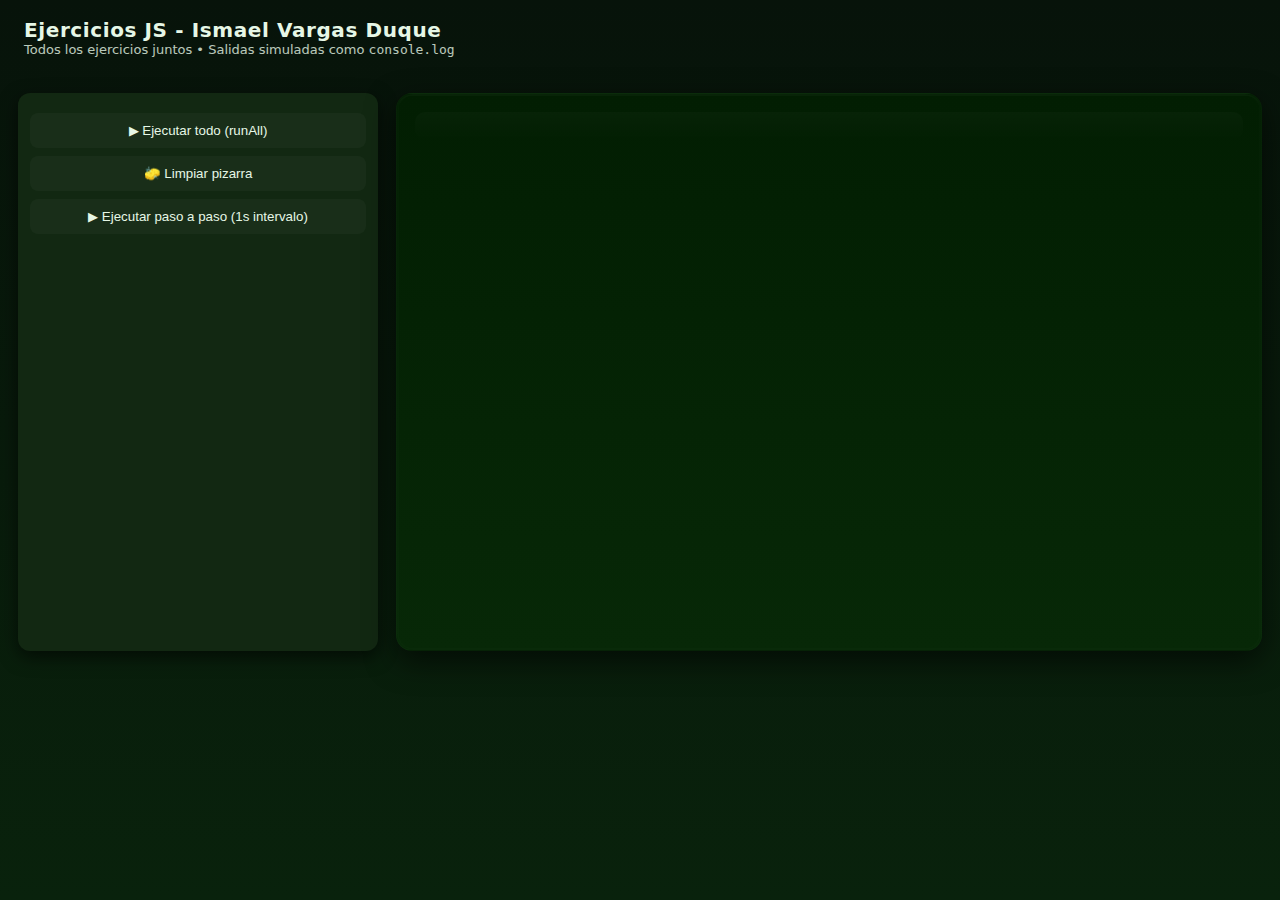
<file: Cliente/ActividadesConFunciones/index.html>
<!DOCTYPE html>
<html lang="en">
  <head>
    <meta charset="UTF-8" />
    <meta name="viewport" content="width=device-width, initial-scale=1.0" />
    <title>Actividades con Funciones</title>
    <link rel="stylesheet" href="style.css" />
    <script defer src="ejercicios.js"></script>
  </head>
  <body>
    <header>
      <div>
        <h1>Ejercicios JS - Ismael Vargas Duque</h1>
        <div class="meta">
          Todos los ejercicios juntos • Salidas simuladas como
          <code>console.log</code>
        </div>
      </div>
    </header>
    <div class="wrap">
      <aside class="controls">
        <button id="runAllBtn">▶ Ejecutar todo (runAll)</button>
        <button id="clearBtn">🧽 Limpiar pizarra</button>
        <button id="runStepBtn">▶ Ejecutar paso a paso (1s intervalo)</button>        
      </aside>

      <main>
        <div class="pizarra">
          <div id="console" aria-live="polite"></div>
        </div>
      </main>
    </div>
  </body>
</html>
</file>
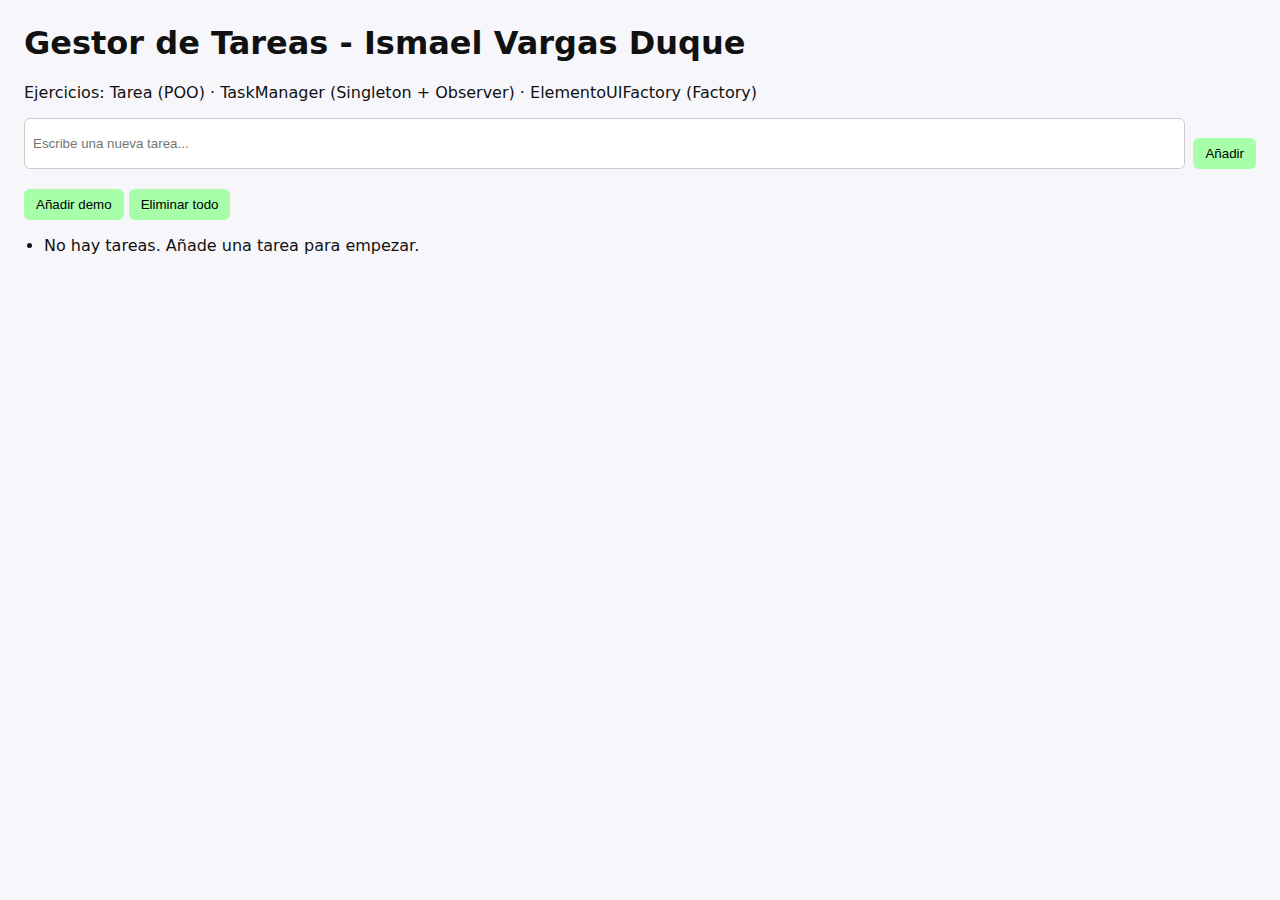
<file: Cliente/ActividadesDePatronesYDocu/index.html>
<!DOCTYPE html>
<html lang="en">
  <head>
    <meta charset="UTF-8" />
    <meta name="viewport" content="width=device-width, initial-scale=1.0" />
    <title>Patrones y Documentación</title>
    <link rel="stylesheet" href="styles.css" />
    <script type="module" src="./app.js"></script>
  </head>
  <body>
    <header>
      <h1>Gestor de Tareas - Ismael Vargas Duque</h1>
      <p>
        Ejercicios: Tarea (POO) · TaskManager (Singleton + Observer) ·
        ElementoUIFactory (Factory)
      </p>
    </header>

    <section>
      <form id="formTarea">
        <input
          id="inputTarea"
          type="text"
          placeholder="Escribe una nueva tarea..."
          required
        />
        <button type="submit">Añadir</button>
      </form>

      <div id="controles">
        <button id="btnAddDemo">Añadir demo</button>
        <button id="btnClearAll">Eliminar todo</button>
      </div>

      <ul id="listaTareas" aria-live="polite"></ul>
    </section>
  </body>
</html>
</file>
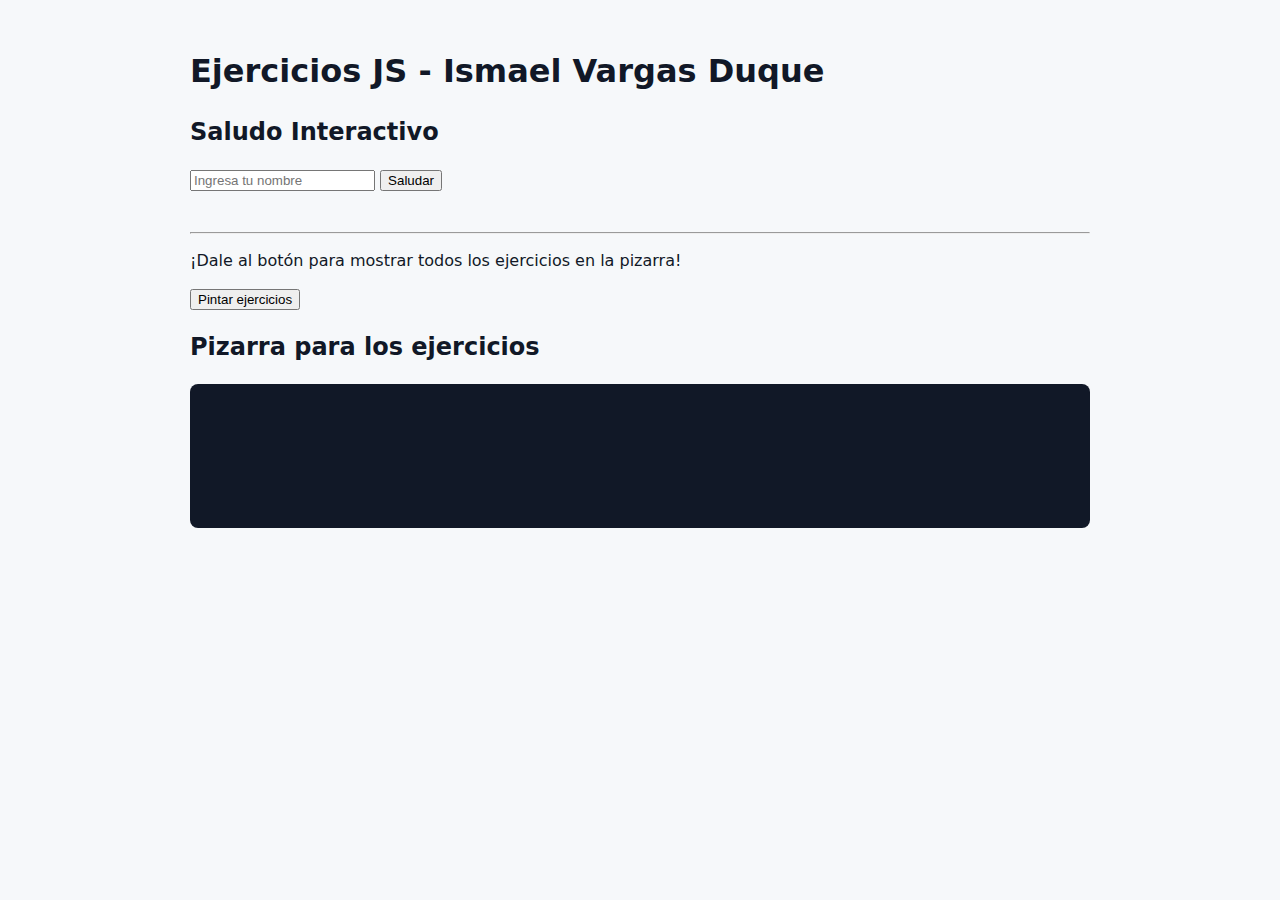
<file: Cliente/ActividadesObjetos/index.html>
<!DOCTYPE html>
<html lang="en">
  <head>
    <meta charset="UTF-8" />
    <meta name="viewport" content="width=device-width, initial-scale=1.0" />
    <title>Ejercicios JS</title>
    <link rel="stylesheet" href="style.css" />
    <script defer src="ejercicios.js"></script>
  </head>
  <body>
    <main>
      <h1>Ejercicios JS - Ismael Vargas Duque</h1>

      <!-- Ejercicio 10  -->
      <section>
        <h2>Saludo Interactivo</h2>
        <input id="nombre" placeholder="Ingresa tu nombre" />
        <button id="saludar">Saludar</button>
        <div id="mensajes"></div>
      </section>
      <br />
      <hr />

      <p>¡Dale al botón para mostrar todos los ejercicios en la pizarra!</p>
      <button id="runAll">Pintar ejercicios</button>

      <section>
        <h2>Pizarra para los ejercicios</h2>
        <div id="salida"></div>
      </section>
    </main>
  </body>
</html>
</file>
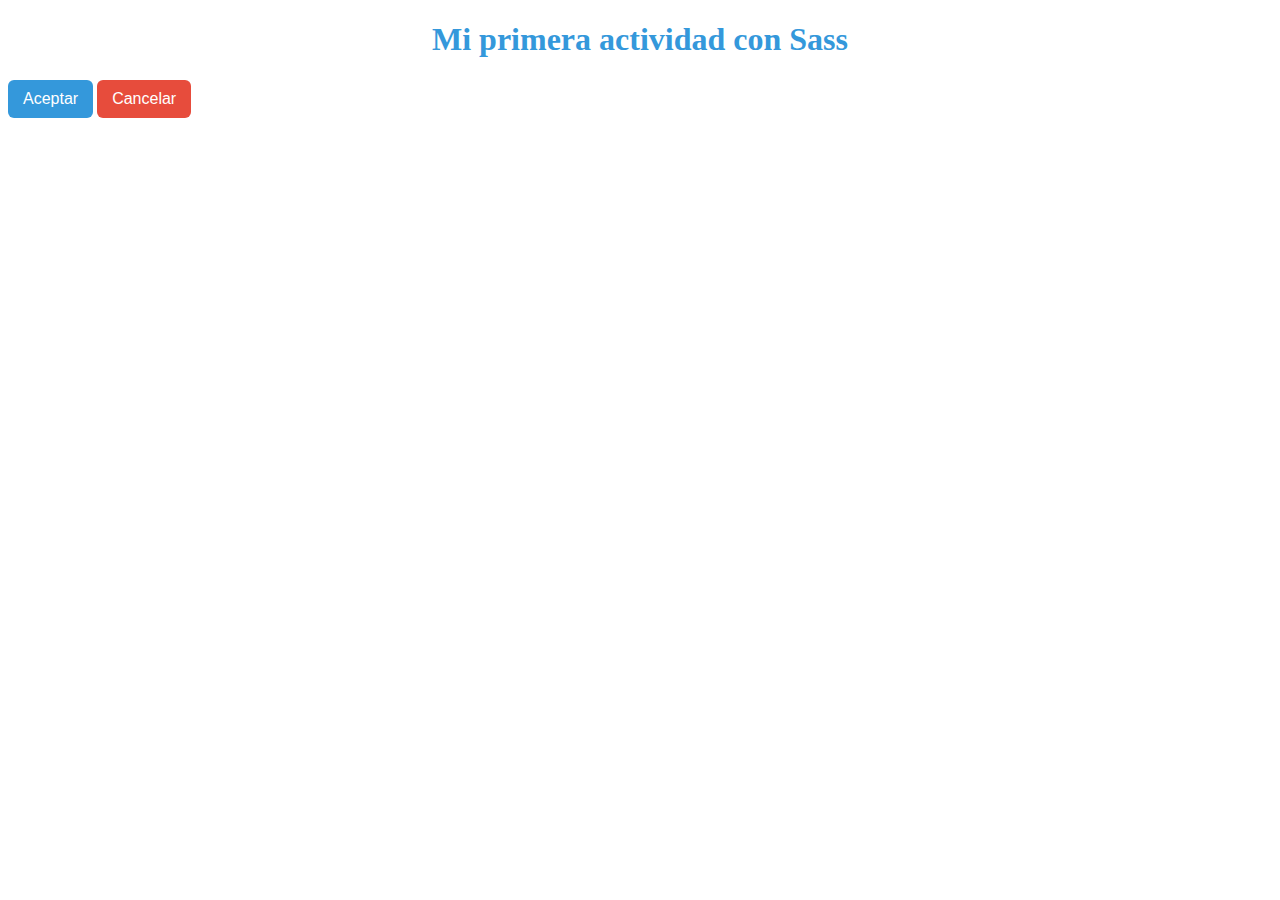
<file: Interfaz/IntroduccionASass/index.html>
<!DOCTYPE html>
<html lang="en">
  <head>
    <meta charset="UTF-8" />
    <meta name="viewport" content="width=device-width, initial-scale=1.0" />
    <link rel="stylesheet" href="css/styles.css">
    <title>Document</title>
  </head>
  <body>
    <h1>Mi primera actividad con Sass</h1>
    <button class="btn-primary">Aceptar</button>
    <button class="btn-secondary">Cancelar</button>
  </body>
</html>
</file>
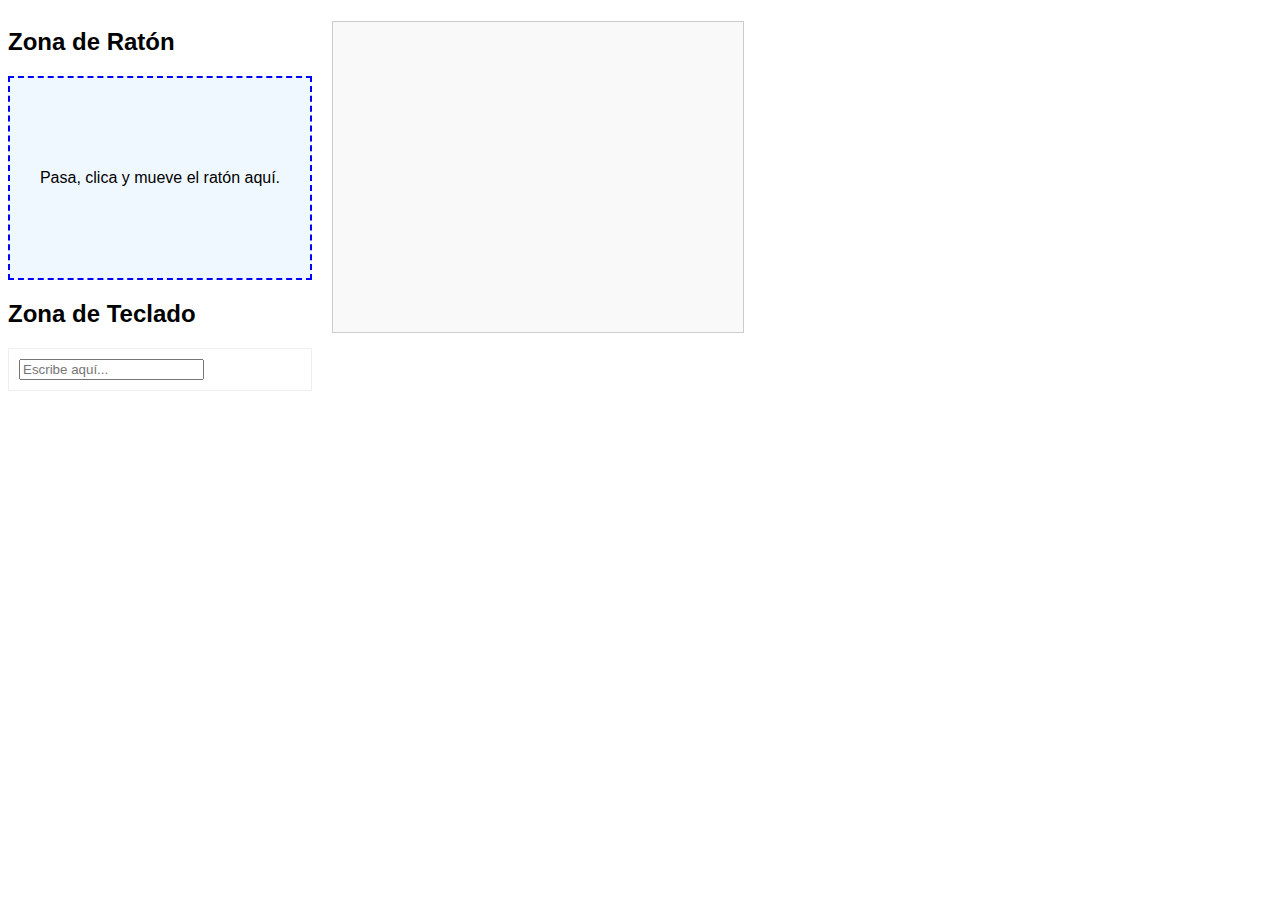
<file: Cliente/ActividadEventos/ejercicio1.html>
<!DOCTYPE html>
<html lang="es">
  <head>
    <meta charset="UTF-8" />
    <meta name="viewport" content="width=device-width, initial-scale=1.0" />
    <title>RA5 - Ejercicio 1: Laboratorio</title>
    <script defer src="script1.js"></script>
    <style>
      body {
        font-family: sans-serif;
        display: flex;
        gap: 20px;
      }
      #zona-mouse {
        width: 300px;
        height: 200px;
        border: 2px dashed blue;
        background: #f0f8ff;
        display: flex;
        align-items: center;
        justify-content: center;
        text-align: center;
        transition: background 0.3s;
      }
      #zona-teclado {
        padding: 10px;
        border: 1px solid #eee;
      }
      #log {
        width: 400px;
        height: 300px;
        border: 1px solid #ccc;
        overflow-y: scroll;
        list-style: none;
        padding: 5px;
        font-family: monospace;
        background: #f9f9f9;
      }
      .highlight {
        background: #ffe0e0 !important;
        border-color: red !important;
        font-weight: bold;
      }
    </style>
  </head>
  <body>
    <div>
      <h2>Zona de Ratón</h2>
      <div id="zona-mouse">Pasa, clica y mueve el ratón aquí.</div>
      <h2>Zona de Teclado</h2>
      <div id="zona-teclado">
        <input type="text" id="input-texto" placeholder="Escribe aquí..." />
      </div>
    </div>
    <ul id="log"></ul>
  </body>
</html>
</file>
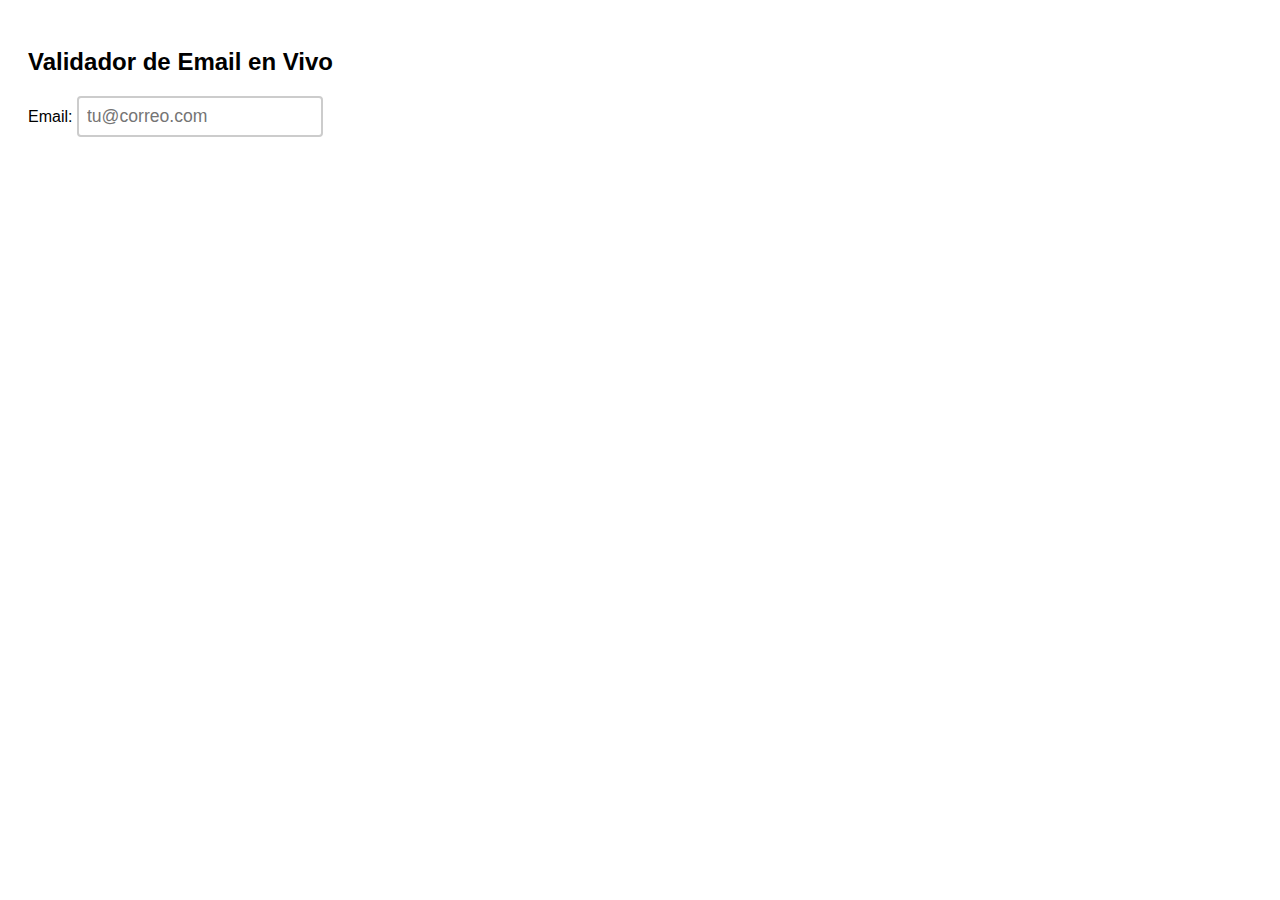
<file: Cliente/ActividadEventos/ejercicio2.html>
<!DOCTYPE html>
<html lang="es">
  <head>
    <meta charset="UTF-8" />
    <meta name="viewport" content="width=device-width, initial-scale=1.0" />
    <title>RA5 - Ejercicio 2: Validador Regex</title>
    <script defer src="script2.js"></script>
    <style>
      body {
        font-family: sans-serif;
        padding: 20px;
      }
      input {
        padding: 8px;
        font-size: 1.1em;
        border: 2px solid #ccc;
        border-radius: 4px;
      }
      span {
        margin-left: 10px;
        font-weight: bold;
      }
      .valido {
        border-color: green;
        color: green;
      }
      .invalido {
        border-color: red;
        color: red;
      }
    </style>
  </head>
  <body>
    <h2>Validador de Email en Vivo</h2>
    <label for="email">Email:</label>
    <input type="text" id="email-input" placeholder="tu@correo.com" />
    <span id="email-feedback"></span>
  </body>
</html>
</file>
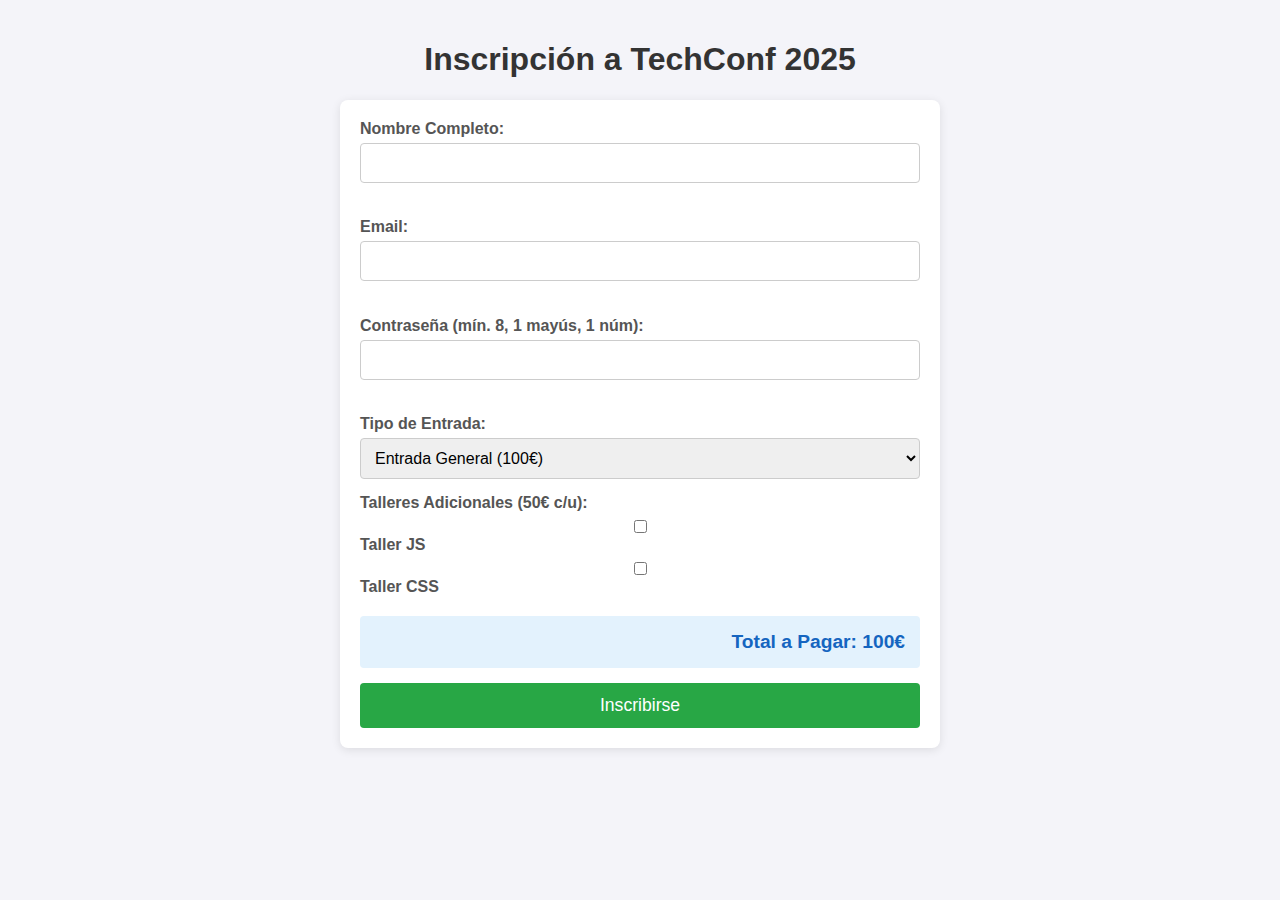
<file: Cliente/ActividadEventos/ejercicio3.html>
<!DOCTYPE html>
<html lang="es">
  <head>
    <meta charset="UTF-8" />
    <meta name="viewport" content="width=device-width, initial-scale=1.0" />
    <title>RA5 - Ejercicio 3: Formulario TechConf</title>
    <link rel="stylesheet" href="style3.css" />
    <script defer src="script3.js"></script>
  </head>
  <body>
    <h1>Inscripción a TechConf 2025</h1>
    <form id="form-inscripcion" novalidate>
      <div>
        <label for="nombre">Nombre Completo:</label>
        <input type="text" id="nombre" name="nombre" />
        <span class="error-msg" id="error-nombre"></span>
      </div>
      <div>
        <label for="email">Email:</label>
        <input type="email" id="email" name="email" />
        <span class="error-msg" id="error-email"></span>
      </div>
      <div>
        <label for="password">Contraseña (mín. 8, 1 mayús, 1 núm):</label>
        <input type="password" id="password" name="password" />
        <span class="error-msg" id="error-password"></span>
      </div>
      <div>
        <label for="tipo-entrada">Tipo de Entrada:</label>
        <select id="tipo-entrada" name="tipo-entrada">
          <option value="100">Entrada General (100€)</option>
          <option value="300">Entrada VIP (300€)</option>
        </select>
      </div>
      <div>
        <label>Talleres Adicionales (50€ c/u):</label>
        <input type="checkbox" id="taller-js" name="taller" value="50" />
        <label for="taller-js">Taller JS</label>
        <input type="checkbox" id="taller-css" name="taller" value="50" />
        <label for="taller-css">Taller CSS</label>
      </div>
      <div id="resumen-total">Total a Pagar: 100€</div>
      <button type="submit" id="btn-submit">Inscribirse</button>
    </form>
  </body>
</html>
</file>
<file: Cliente/ActividadesConFunciones/style.css>
:root{
  --bg:#0b2b0b; /* pizarra oscuro */
  --chalk:#e6f7e6; /* tiza */
  --accent:#b7ffb7;
  --muted:#9fcf9f;
  --panel:#122812;
  --glass: rgba(255,255,255,0.03);
}
html,body{height:100%;margin:0;font-family:Inter, ui-sans-serif, system-ui, -apple-system, "Segoe UI", Roboto, "Helvetica Neue", Arial; background:linear-gradient(180deg,#07130a,#09220c); color:var(--chalk)}
header{padding:18px 24px;display:flex;gap:12px;align-items:center}
h1{margin:0;font-size:20px;letter-spacing:0.6px}
.meta{opacity:0.8;font-size:13px}

.wrap{display:grid;grid-template-columns: 360px 1fr;gap:18px;padding:18px}

/* panel izquierdo */
.controls{background:var(--panel);border-radius:12px;padding:12px;box-shadow:0 6px 18px rgba(0,0,0,0.6)}
.controls button{display:block;width:100%;margin:8px 0;padding:10px;border-radius:8px;border:0;background:var(--glass);color:var(--chalk);cursor:pointer}
.controls small{display:block;color:var(--muted);margin-top:8px}

/* pizarra */
.pizarra{background:linear-gradient(180deg,#021e02,#072807);border-radius:16px;padding:18px;min-height:520px;position:relative;box-shadow:inset 0 2px 0 rgba(255,255,255,0.02), 0 10px 30px rgba(0,0,0,0.6);border:1px solid rgba(255,255,255,0.02)}
.pizarra:before{content:"";position:absolute;inset:0;border-radius:16px;box-shadow:0 0 0 2px rgba(255,255,255,0.01) inset}

/* 'console' area */
#console{white-space:pre-wrap;font-family: "Courier New", monospace;font-size:13px;line-height:1.5;color:var(--chalk);padding:14px;border-radius:10px;height:100%;overflow:auto;background:linear-gradient(180deg, rgba(255,255,255,0.02), transparent);}

.log-line{padding:6px 8px;border-radius:6px;margin-bottom:6px;background:transparent}
.sep{color:var(--accent);font-weight:700}
.ok{color:#b8ffb8}
.warn{color:#ffd17a}
.code{color:#bfe0ff}

footer{padding:12px 24px;color:var(--muted);font-size:13px}

@media (max-width:900px){.wrap{grid-template-columns:1fr; padding:12px}}
</file>
<file: Cliente/ActividadesDePatronesYDocu/styles.css>
body {
  font-family: system-ui, Segoe UI, Roboto, Arial;
  margin: 24px;
  background: #f7f7fb;
  color: #111;
}

header {
  margin-bottom: 16px;
}

form {
  display: flex;
  gap: 8px;
}

input[type="text"] {
  flex: 1;
  padding: 8px;
  border-radius: 6px;
  border: 1px solid #ccc;
}

button {
  padding: 8px 12px;
  border-radius: 6px;
  border: none;
  cursor: pointer;
  margin-top: 20px;
  background-color: #a8ffaa;
}

ul {
  margin-top: 16px;
  padding-left: 20px;
}

.tarea-detal {
  display: flex;
  align-items: center;
  gap: 8px;
  padding: 8px;
  border-radius: 6px;
  background: #fff;
  margin-bottom: 8px;
  box-shadow: 0 1px 3px rgba(0, 0, 0, 0.04);
}

.tarea-detal small {
  color: #666;
  margin-left: auto;
}

.btn-eliminar {
  background: #ff6b6b;
  color: white;
  padding: 6px 8px;
  border-radius: 6px;
  border: none;
  cursor: pointer;
}
</file>
<file: Cliente/ActividadesObjetos/style.css>
body {
  font-family: Inter, system-ui, -apple-system, "Segoe UI", Roboto, "Helvetica Neue", Arial;
  line-height: 1.4;
  padding: 20px;
  background: #f6f8fa;
  color: #111827;
}

main { max-width: 900px; margin: 0 auto; }

#salida {
  background: #111827;
  color: #d1fae5;
  padding: 12px;
  border-radius: 8px;
  min-height: 120px;
  white-space: pre-wrap;
  font-family: monospace;
}

#mensajes {
  margin-top: 10px;
}

.message {
  background: #fff;
  padding: 8px 12px;
  border-radius: 6px;
  margin-top: 8px;
  box-shadow: 0 2px 6px rgba(0,0,0,0.06);
}
</file>
<file: Interfaz/IntroduccionASass/css/styles.css>
h1 {
  font-size: 32px;
  color: #3498db;
  text-align: center;
}

.btn-primary {
  background: #3498db;
  color: white;
  padding: 10px 15px;
  border: none;
  border-radius: 6px;
  font-size: 16px;
  cursor: pointer;
}
.btn-primary:hover {
  background: rgb(33.1380753138, 125.1882845188, 186.8619246862);
}

.btn-secondary {
  background: #e74c3c;
  color: white;
  padding: 10px 15px;
  border: none;
  border-radius: 6px;
  font-size: 16px;
  cursor: pointer;
}
.btn-secondary:hover {
  background: rgb(213.698630137, 43.8356164384, 26.301369863);
}

/*# sourceMappingURL=styles.css.map */
</file>
<file: Cliente/ActividadEventos/style3.css>
body {
    font-family: 'Segoe UI', Tahoma, Geneva, Verdana, sans-serif;
    padding: 20px;
    max-width: 600px;
    margin: 0 auto;
    background-color: #f4f4f9;
}

h1 {
    color: #333;
    text-align: center;
}

form {
    background: white;
    padding: 20px;
    border-radius: 8px;
    box-shadow: 0 2px 10px rgba(0,0,0,0.1);
}

div {
    margin-bottom: 15px;
    display: flex;
    flex-direction: column;
}

label {
    margin-bottom: 5px;
    font-weight: bold;
    color: #555;
}

input, select {
    padding: 10px;
    border: 1px solid #ccc;
    border-radius: 4px;
    font-size: 1em;
}

/* Clase para inputs con error (rojo) */
.error {
    border-color: #d32f2f !important;
    background-color: #fff0f0;
}

/* Estilos para el mensaje de error debajo del input */
.error-msg {
    color: #d32f2f;
    font-size: 0.85em;
    min-height: 1.2em; /* Reserva espacio para que no salte el layout */
    margin-top: 4px;
}

#resumen-total {
    background-color: #e3f2fd;
    padding: 15px;
    border-radius: 4px;
    color: #1565c0;
    font-weight: bold;
    font-size: 1.2em;
    text-align: right;
}

button {
    width: 100%;
    padding: 12px;
    background-color: #28a745;
    color: white;
    border: none;
    border-radius: 4px;
    font-size: 1.1em;
    cursor: pointer;
    transition: background 0.3s;
}

button:hover {
    background-color: #218838;
}

h2 {
    color: #28a745;
    text-align: center;
    margin-top: 20px;
}
</file>
